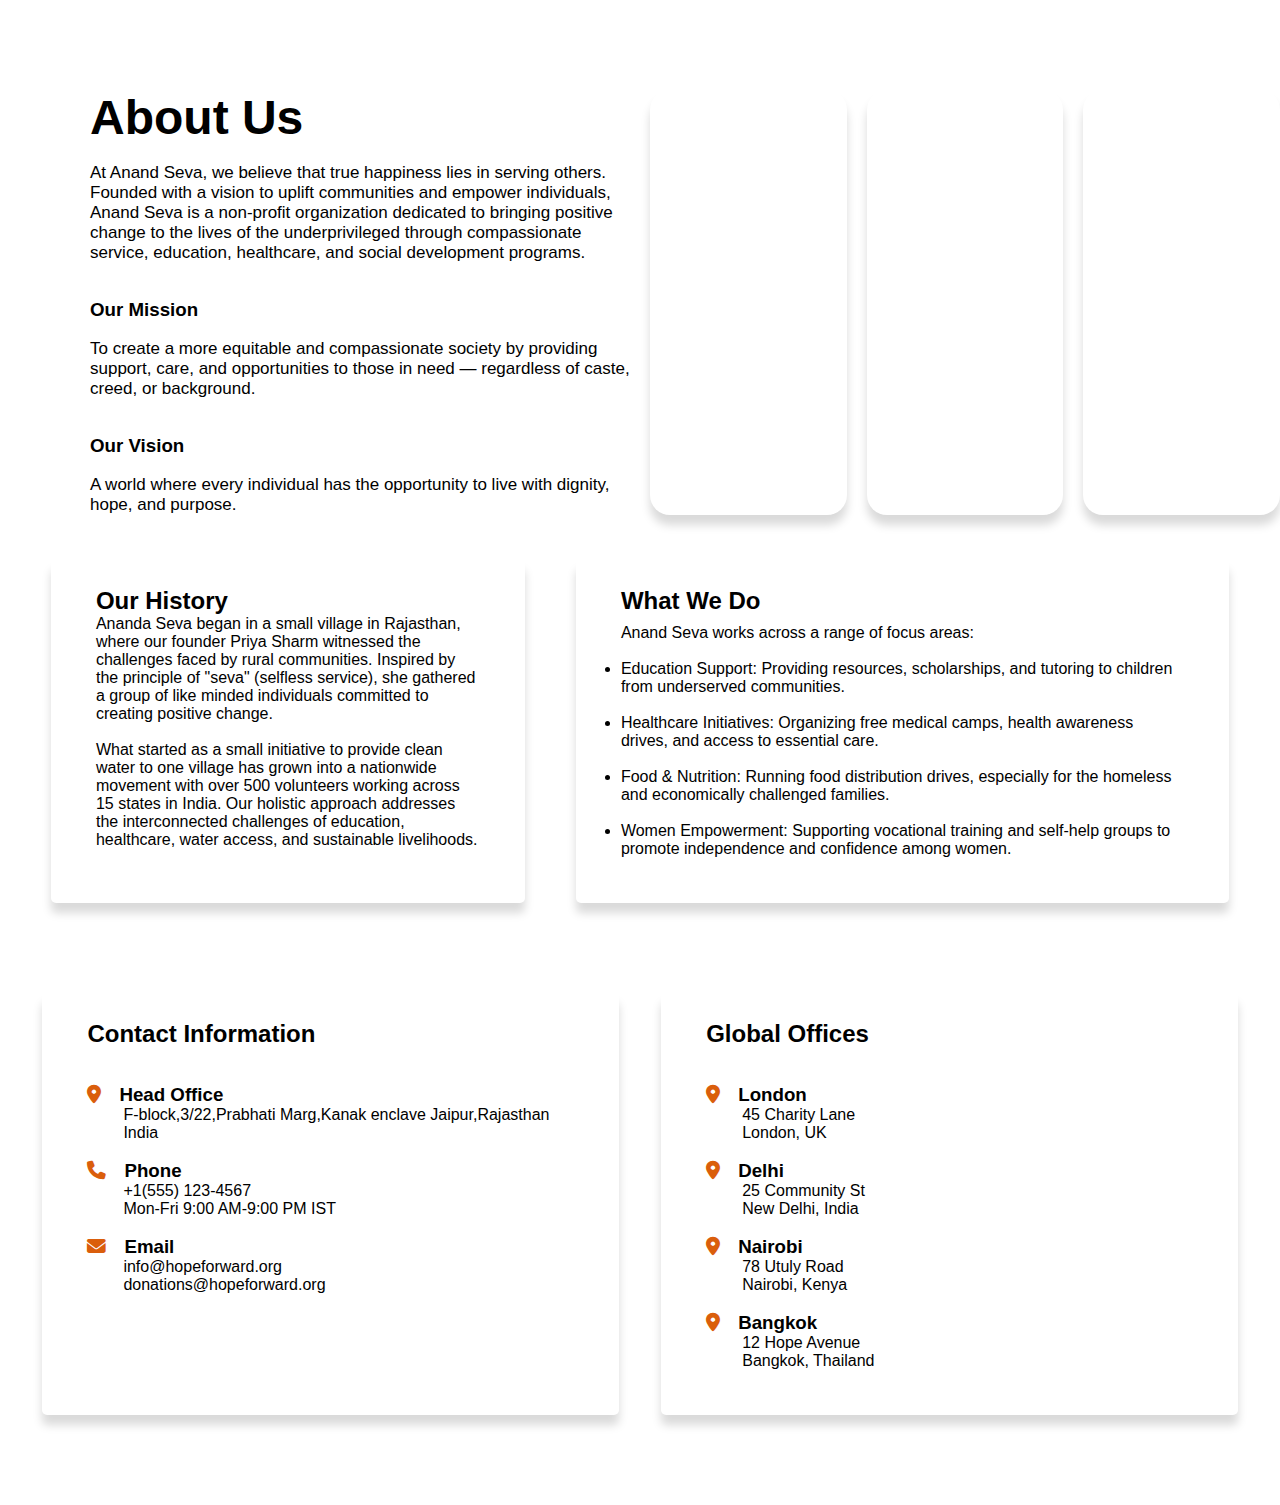
<file: about.html>
<!DOCTYPE html>
<html lang="en">
<head>
    <meta charset="UTF-8">
    <meta name="viewport" content="width=device-width, initial-scale=1.0">
    <title>Document</title>
</head>
<link rel="stylesheet" href="about.css">
<link rel="stylesheet" href="https://cdnjs.cloudflare.com/ajax/libs/font-awesome/6.7.2/css/all.min.css">
<body>
    <div id="main-content1">
        <div id="body1">
            <h1>About Us</h1>
            <p>At Anand Seva, we believe that true happiness lies in serving others. Founded with a vision to uplift communities and empower individuals, Anand Seva is a non-profit organization dedicated to bringing positive change to the lives of the underprivileged through compassionate service, education, healthcare, and social development programs.</p>
            <h3>Our Mission</h3>
            <p>To create a more equitable and compassionate society by providing support, care, and opportunities to those in need — regardless of caste, creed, or background.</p>
            <h3>Our Vision</h3>
            <p>A world where every individual has the opportunity to live with dignity, hope, and purpose.</p>
        </div>
      <div id="body2">
        <div class="panel left"></div>
        <div class="panel center"></div>
        <div class="panel right"></div>
      </div>
    </div>
    <div id="main-content2">
      <div id="history">
        <h2>Our History</h2>
        <p>Ananda Seva began in a small village in Rajasthan, where our founder Priya Sharm witnessed the challenges faced by rural communities. Inspired by the principle of "seva" (selfless service), she gathered a group of like minded individuals committed to creating positive change.</p> <br>


       <p>What started as a small initiative to provide clean water to one village has grown into a nationwide movement with over 500 volunteers working across 15 states in India. Our holistic approach addresses the interconnected challenges of education, healthcare, water access, and sustainable livelihoods.</p>
      </div>
      <div id="what-we-do">
        <h2>What We Do</h2>
        <p>Anand Seva works across a range of focus areas:</p>
        <ul>
          <li>Education Support: Providing resources, scholarships, and tutoring to children from underserved communities.</li>
          <li>Healthcare Initiatives: Organizing free medical camps, health awareness drives, and access to essential care.</li>
          <li>Food & Nutrition: Running food distribution drives, especially for the homeless and economically challenged families.</li>
          <li>Women Empowerment: Supporting vocational training and self-help groups to promote independence and confidence among women.</li>
          <!-- <li>Disaster Relief: Delivering timely aid and support to communities affected by natural or man-made crises.</li> -->
        </ul>
      </div>
    </div>
     <div id="main-content3">
        <div class="contact-us">
          <h2>Contact Information</h2>
        <div id="address">
           <h3><i class="fa-solid fa-location-dot"></i>Head Office</h3>
           <p>F-block,3/22,Prabhati Marg,Kanak enclave
              Jaipur,Rajasthan <br>India</p>
        </div>
        <div id="address">
          <h3><i class="fa-solid fa-phone"></i>Phone</h3>
           <p>+1(555) 123-4567</p>
           <p>Mon-Fri 9:00 AM-9:00 PM IST</p>
        </div>
        <div id="address">
          <h3><i class="fa-solid fa-envelope"></i>Email</h3>
          <p>info@hopeforward.org</p>
          <p>donations@hopeforward.org</p>
        </div>
        </div>
        <div id="global">
          <h2>Global Offices</h2>
          <div id="london">
              <h3><i class="fa-solid fa-location-dot"></i>London</h3>
              <p>45 Charity Lane</p>
              <p>London, UK</p>
          </div>
          <div id="london">
              <h3><i class="fa-solid fa-location-dot"></i>Delhi</h3>
              <p>25 Community St</p>
              <p>New Delhi, India</p>
          </div>
          <div id="london">
              <h3><i class="fa-solid fa-location-dot"></i>Nairobi</h3>
              <p>78 Utuly Road</p>
              <p>Nairobi, Kenya</p>
          </div>
          <div id="london">
              <h3><i class="fa-solid fa-location-dot"></i>Bangkok</h3>
              <p>12 Hope Avenue</p>
              <p>Bangkok, Thailand</p>
          </div>

        </div>
       
      </div>
 
    
</body>
</html>
</file>
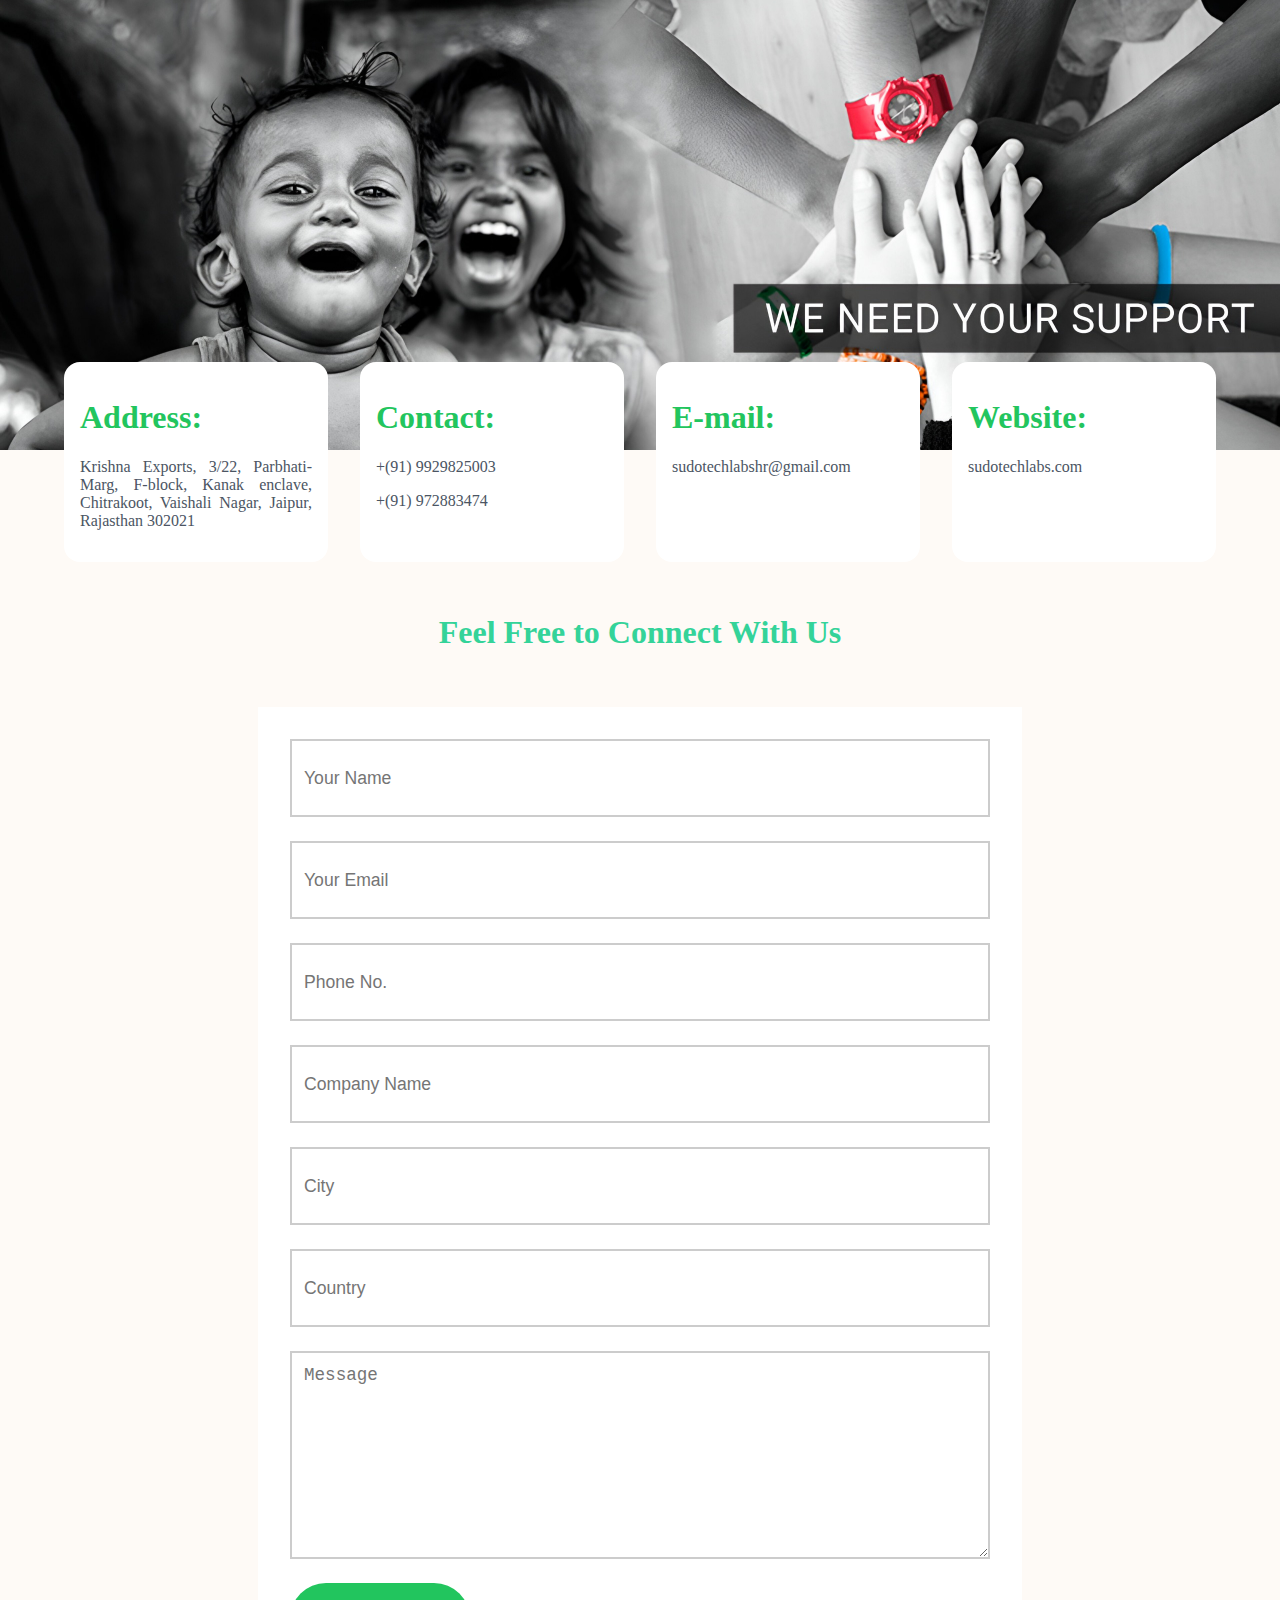
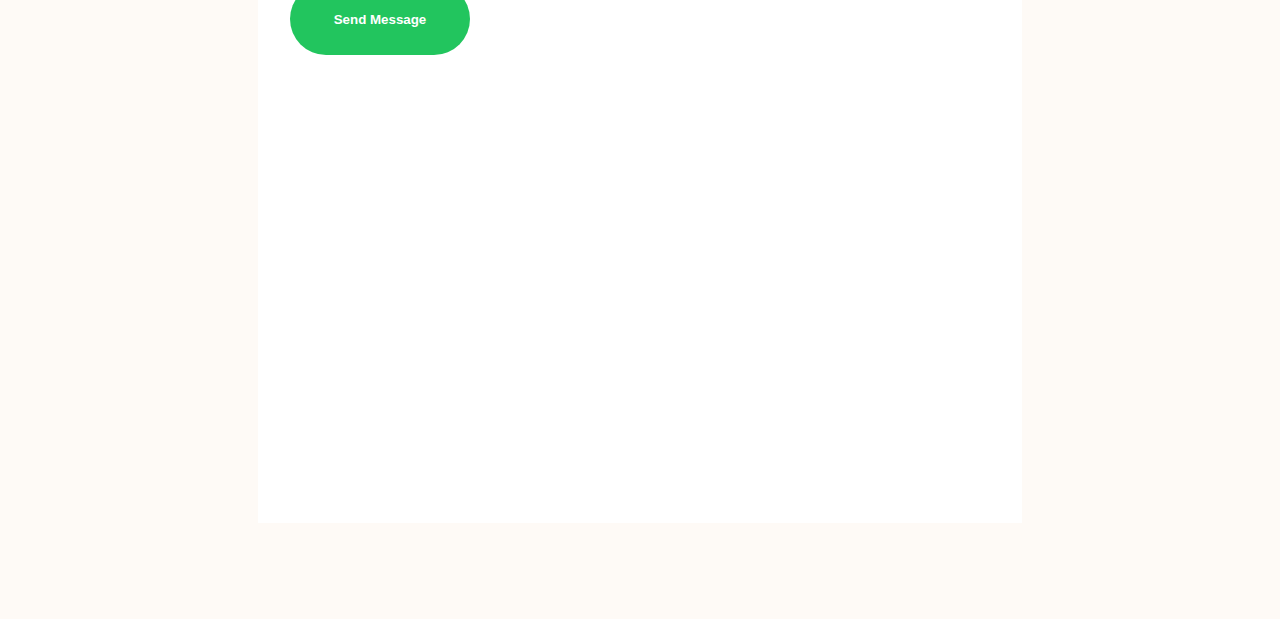
<file: contact.html>
<!DOCTYPE html>
<html lang="en">
<head>
    <meta charset="UTF-8">
    <meta name="viewport" content="width=device-width, initial-scale=1.0">
    <title>contact</title>
    <link rel="stylesheet" href="contact-page.css">
</head>
<body>
    <div class="front-img">
    <img src="baaner.jpg" alt="bg image"/>
  </div>
     <div class="container">
    <div class="card">
      <h1>Address:</h1>
      <p>Krishna Exports, 3/22, Parbhati-Marg, F-block, Kanak enclave, Chitrakoot, Vaishali Nagar, Jaipur, Rajasthan 302021</p>
    </div>
    <div class="card">
      <h1>Contact:</h1>
      <p>+(91) 9929825003</p>
      <p>+(91) 972883474</p>
    </div>
    <div class="card">
      <h1>E-mail:</h1>
      <p>sudotechlabshr@gmail.com</p>
    </div>
    <div class="card">
      <h1>Website:</h1>
      <p id="website-link">sudotechlabs.com</p>
    </div>
  </div>

  <div class="section-title">Feel Free to Connect With Us</div>

  <div class="form-wrapper">
    <div class="form-box">
      <form>
        <input type="text" placeholder="Your Name" />
        <input type="email" placeholder="Your Email" />
        <input type="phone" placeholder="Phone No." />
        <input type="text" placeholder="Company Name" />
        <input type="text" placeholder="City" />
        <input type="text" placeholder="Country" />
        <textarea placeholder="Message"></textarea>
        <button type="submit">Send Message</button>
      </form>
      <div class="map-container">
        <iframe
          src="https://www.google.com/maps/embed?pb=!1m18!1m12!1m3!1d3557.941656432172!2d75.72937887531756!3d26.905346676651508!2m3!1f0!2f0!3f0!3m2!1i1024!2i768!4f13.1!3m3!1m2!1s0x396db3fe5bb55f51%3A0x28ef04348dea4ee9!2sSudo%20Techlabs!5e0!3m2!1sen!2sin!4v1746277916152!5m2!1sen!2sin"
          allowfullscreen=""
          loading="lazy"
          referrerpolicy="no-referrer-when-downgrade"
          title="Company Location">
        </iframe>
      </div>
    </div>
  </div>
    <script>
  document.getElementById("website-link").addEventListener("click", function () {
    window.open("https://sudotechlabs.com", "_blank");
  });
</script>

</body>
</html>
</file>
<file: about.css>
*{
    font-family: 'Segoe UI', Tahoma, Geneva, Verdana, sans-serif;
    margin: 0;
    padding: 0;
}
body {
  margin: 0;
  padding: 0;
}

#main-content1 {
  margin-top: 10vh;
  
}

#body1 h1{
    font-weight: bolder;
    font-size:xxx-large;
    
}

    .panel {
      width: 22vh;
      height: auto;
      margin: 0 10px;
      border-radius: 20px;
      background-image: url(https://media.istockphoto.com/id/1295576072/photo/helping-the-poor-pilgrims-inside-gangasagar-mela-transit-camp-at-kolkata.jpg?s=612x612&w=0&k=20&c=hqPVz3qX-Lwl-nndD3vDzMhZ6CiTYloA4RlrUDeRX7o=); /* Update path as needed */
      background-size:  70vh 100%;
   
       box-shadow: 0 10px 10px rgba(0, 0, 0, 0.15);
    }
    .left   { background-position: left center; }
    .center { background-position: center center;}
    .right  { background-position: right center; 
    margin-right: 0;}

    #body2{
        display: flex;
        width: 50%;
        justify-content: center;
        padding-right: none;
    }

    #body1{
        width: 50%;
        margin-left: 10vh;
        
    }

    #main-content1{
     
        width: 100%;
        display: flex;
      
    }

    #body1 p{
        margin-top: 2vh;
        font-size: 17px;
    }
    #body1 h3{
        margin-top: 4vh;
    }

    #main-content2{
         width: 100%;
        display: flex;
        flex-wrap: wrap;
        margin-top: 5vh;
        justify-content: space-evenly;
    }
    #history{
        /* height: 43vh; */
        height: auto;
        width: 30%;
      
        padding: 5vh;
        border-radius: 5px;
          box-shadow: 0 10px 10px rgba(0, 0, 0, 0.15);
    }

    #history h2{
        margin-top: -2vh;
       

    }

    #what-we-do{
        /* height: 43vh; */
        height: auto;
        width: 44%;
        
        padding: 5vh;
        border-radius: 5px;
         box-shadow: 0 10px 10px rgba(0, 0, 0, 0.15);
    }

     #what-we-do h2{
        margin-top: -2vh;
        
    }

    #what-we-do p{
        margin-top: 1vh;
    }

    #what-we-do li{
        margin-top: 2vh;
    }

    #main-content2{
         width: 100%;
        display: flex;
        flex-wrap: wrap;
        margin-top: 5vh;
        justify-content: space-evenly;
    }

    #main-content3{
         width: 100%;
        display: flex;
        flex-wrap: wrap;
        margin-top: 10vh;
        margin-bottom: 10vh;
        justify-content: space-evenly;
    }

    .contact-us{
        /* height: 43vh; */
        height: auto;
        width: 38%;
       
        padding: 5vh;
        border-radius: 5px;
         box-shadow: 0 10px 10px rgba(0, 0, 0, 0.15);
    }
    
    .contact-us h2{
        margin-top: -2vh;
        padding-bottom: 2vh;
    }

    #address h3{
        margin-top: 2vh;
    }

    #address p{
        
        margin-left: 4vh;
    }

    #address i{
        color: rgb(218,94,12);
        margin-right: 2vh;   
    }

    #global { 
        
        height: auto;
        width: 38%;
       
        padding: 5vh;
        border-radius: 5px;
         box-shadow: 0 10px 10px rgba(0, 0, 0, 0.15);
    }

    #global h2{
         margin-top: -2vh;
        padding-bottom: 2vh;
    }

    #london h3{
        margin-top: 2vh;
    }

    #london p{
        
        margin-left: 4vh;
    }

    #london i{
        color: rgb(218,94,12);
        margin-right: 2vh;   
    }

    
/* Tablets (768px and up) */
@media screen and (max-width: 1024px) {
  #main-content1,
  #main-content2,
  #main-content3 {
    flex-direction: column;
    align-items: center;
  }

  #body1,
  #body2,
  #history,
  #what-we-do,
  .contact-us,
  #global {
    width: 90%;
    margin: 2vh 0;
  }

  .panel {
    width: 80vw;
    /* height: 40vh; */
    height: auto;
    background-size: cover;
  }

  #body1 h1 {
    font-size: xx-large;
  }
}

/* Phones (less than 768px) */
@media screen and (max-width: 768px) {
  #main-content1,
  #main-content2,
  #main-content3 {
    flex-direction: column;
    align-items: center;
  }

  #body1,
  #body2,
  #history,
  #what-we-do,
  .contact-us,
  #global {
    width: 90%;
    margin: 2vh 0;
  }

  .panel {
    width: 90vw;
    /* height: 35vh; */
    height: auto;
    background-size: cover;
  }

  #body1 h1 {
    font-size: x-large;
    text-align: center;
  }

  #body1 p,
  #body1 h3 {
    text-align: center;
  }

  #address p,
  #london p {
    margin-left: 2vh;
  }

  #main-content1 {
    flex-direction: column-reverse;
  }
}
</file>
<file: contact-page.css>
body {
      margin: 0;
      font-family: 'Segoe UI', sans-serif;
      background-color: #fefaf6;
    }

    .banner-wrapper {
      position: relative;
    }

    .front-img img {
      width: 100%;
      height: 450px;
      object-fit: cover;
    }

    .container {
      max-width: 1280px;
      padding: 2rem 1rem;
      display: grid;
      grid-template-columns: 1fr;
      gap: 2rem;
      position: absolute;
      top: 330px;
      left: 50%;
      transform: translateX(-50%);
      width: 90%;
    }

    @media (min-width: 640px) {
      .container {
        grid-template-columns: repeat(2, 1fr);
      }
    }

    @media (min-width: 1024px) {
      .container {
        grid-template-columns: repeat(4, 1fr);
      }
    }

    .card {
      background: white;
      padding: 1rem;
      border-radius: 1rem;
      text-align: justify;
      cursor: pointer;
    }

    .card h1 {
      color: #22c55e;
      font-weight: bold;
      font-family: serif;
    }

    .card p  {
      color: #4b5563;
      font-family: serif;
    }
       .card p:hover{
        color: blue;
        text-decoration: underline;
       }
    

    .section-title {
      text-align: center;
      margin-top: 10rem;
      font-size: 2rem;
      color: #34d399;
      font-weight: bold;
      font-family: serif;
    }

    .form-wrapper {
      display: flex;
      justify-content: center;
      padding: 3.5rem 1rem 0;
    }

    .form-box {
      background: white;
      width: 100%;
      max-width: 700px;
      padding: 2rem;
      margin-bottom: 6rem;
      display: flex;
      flex-direction: column;
      align-items: center;
    }

    .form-box form {
      width: 100%;
      display: flex;
      flex-direction: column;
      gap: 1.5rem;
    }

    .form-box input,
    .form-box textarea {
      border: 2px solid #ccc;
      height: 50px;
      padding: 0.75rem;
      font-size: 1.1rem;
    }

    .form-box textarea {
      height: 180px;
    }

    .form-box button {
      background-color: #22c55e;
      color: white;
      font-weight: bold;
      border-radius: 9999px;
      height: 8vh;
      width: 20vh;
      border: none;
      cursor: pointer;
      transition: all 0.3s ease;
    }

    .form-box button:hover {
      background-color: white;
      color: #22c55e;
      border: 2px solid #22c55e;
    }

    .map-container {
      margin-top: 2rem;
      width: 100%;
    }

    iframe {
      width: 100%;
      height: 400px;
      border: 0;
    }
</file>
